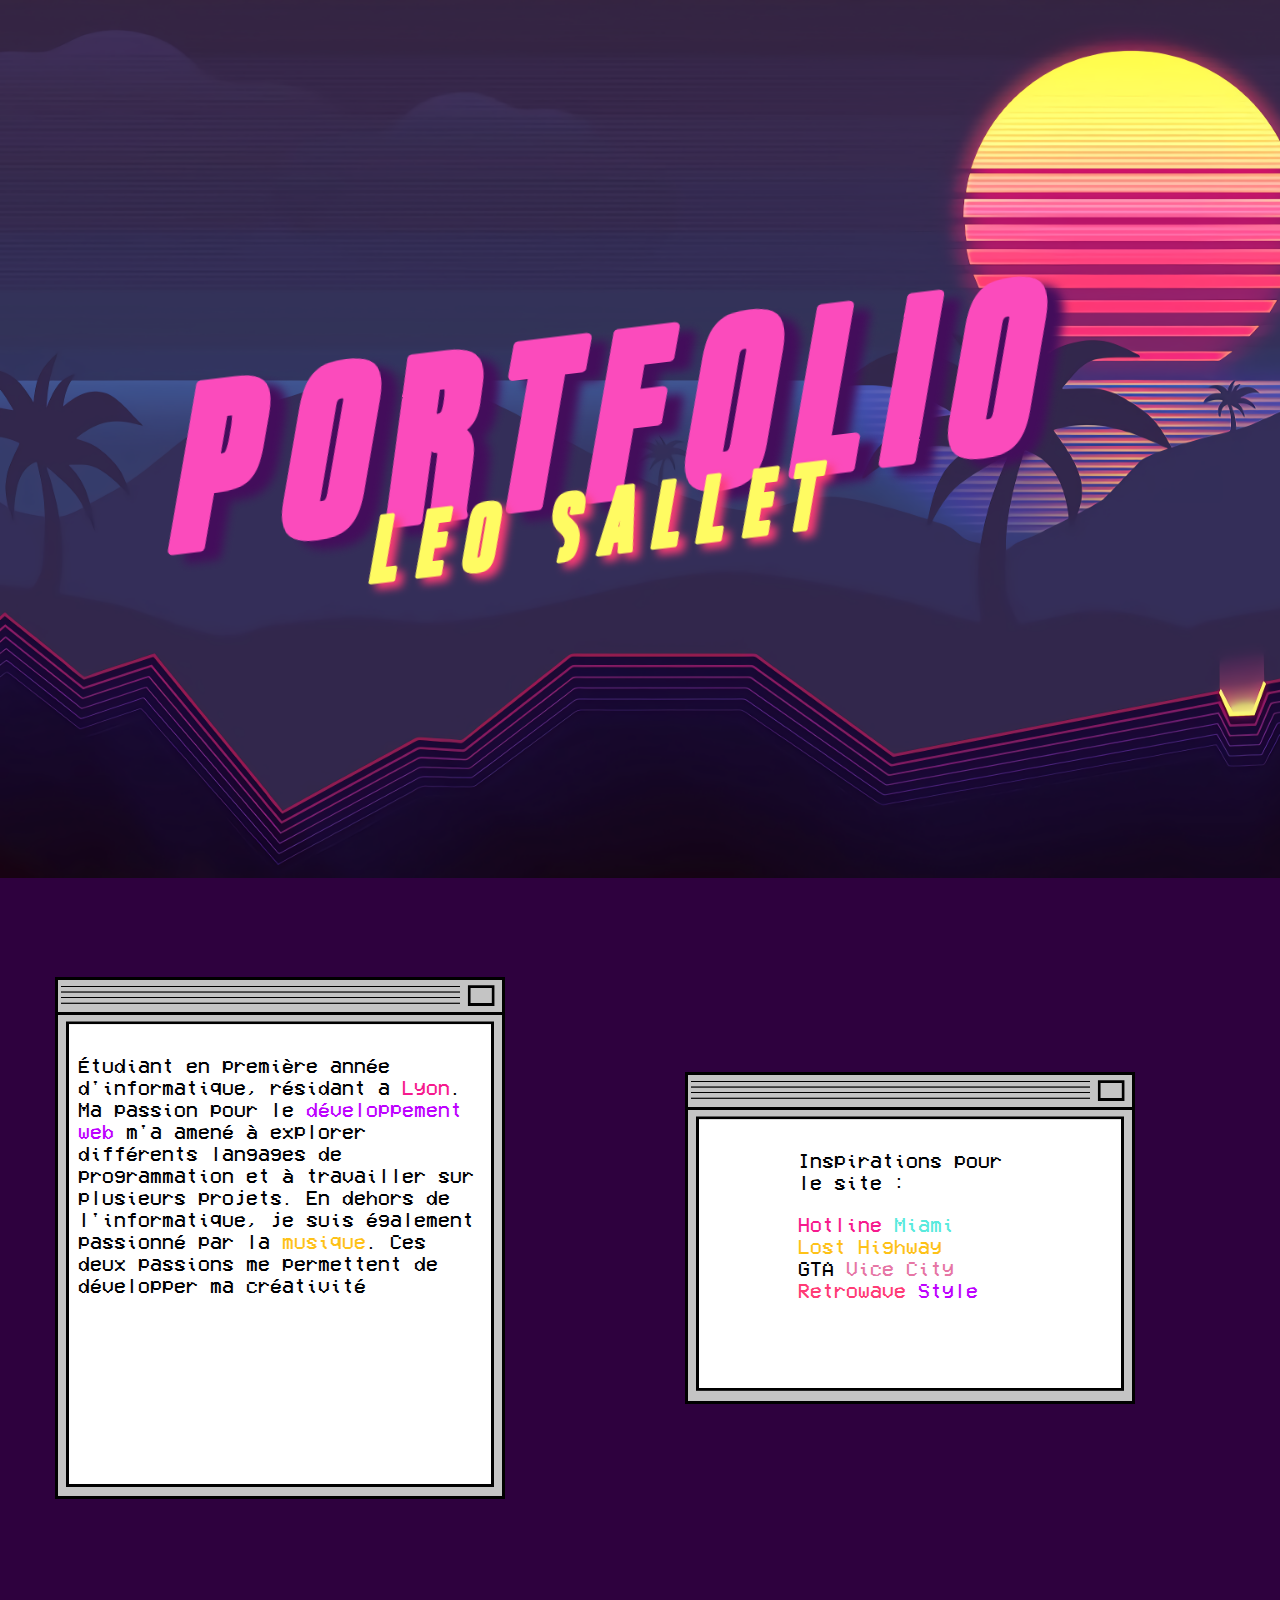
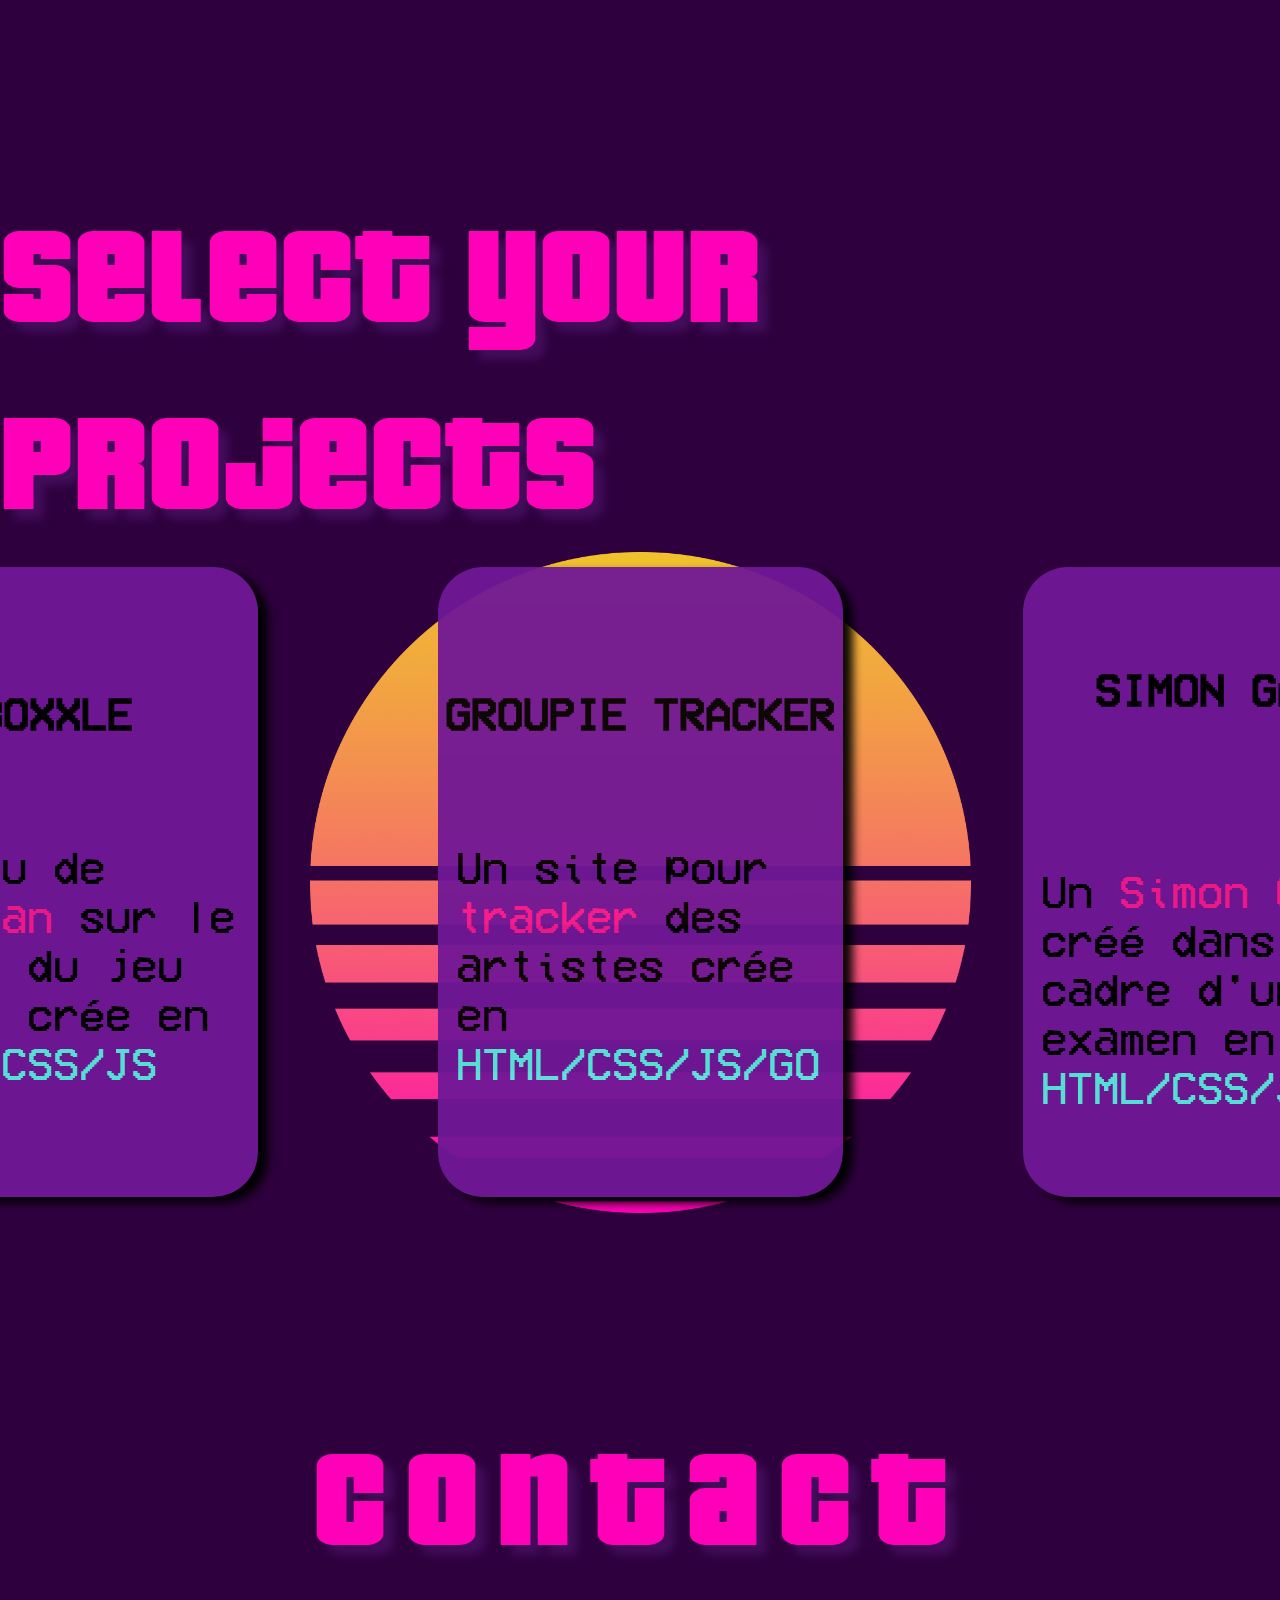
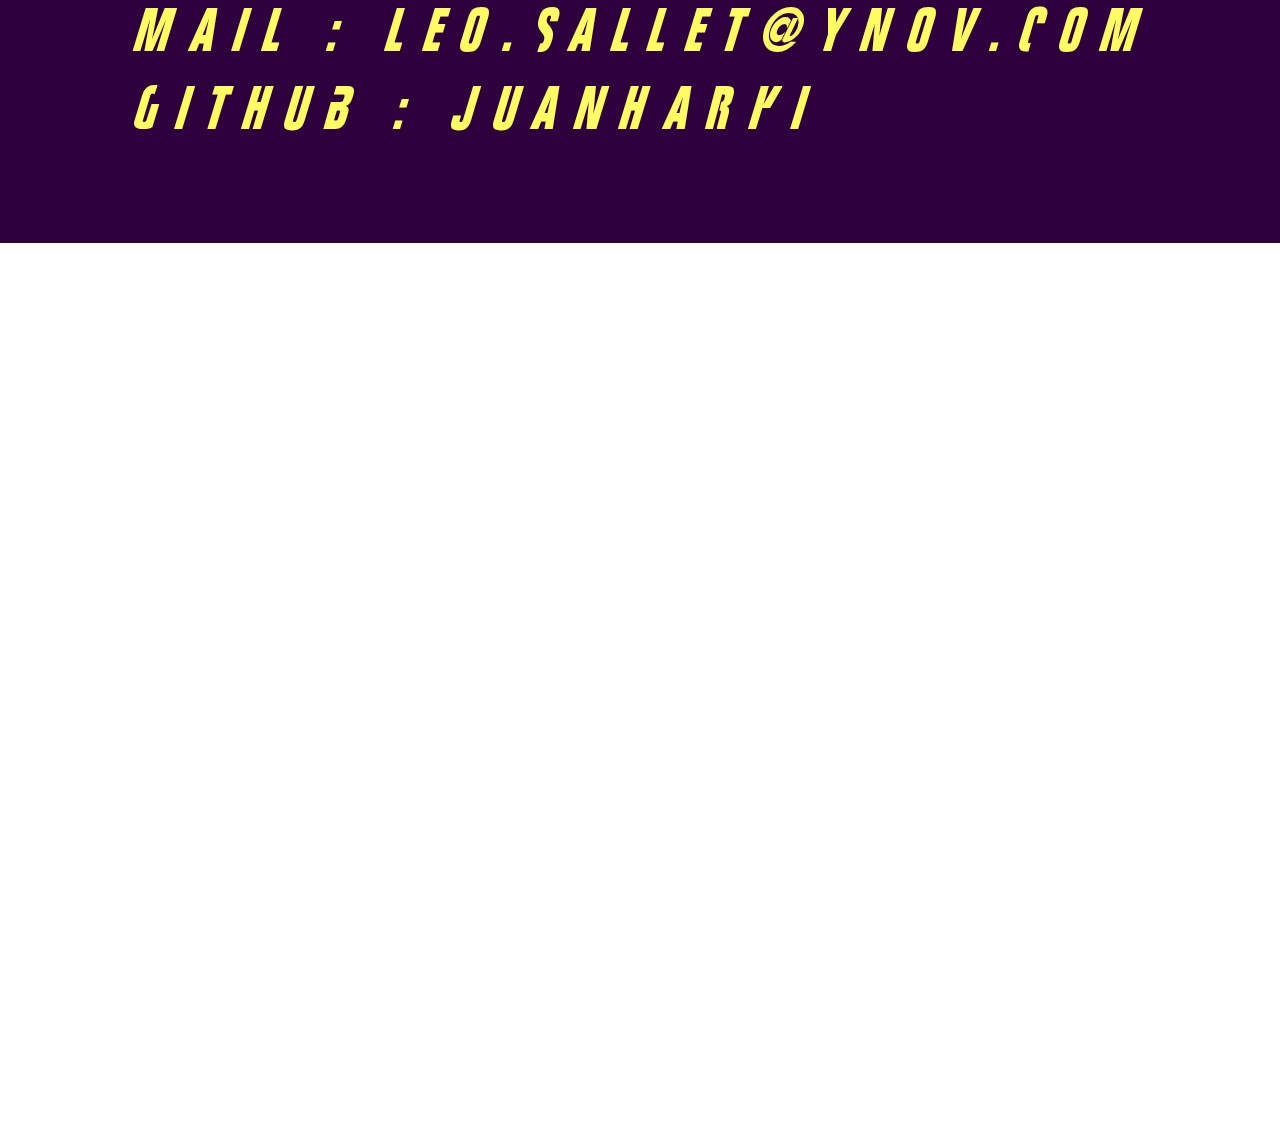
<file: index.html>
<!doctype html> <!-- http://127.0.0.1:5500/index.html-->

<head>
    <link rel="stylesheet" href="Portfolio.css">

</head>

<body>

    <div class="page">

        <div class="cover">


            <h2> leo Sallet </h2>


            <h1> Portfolio </h1>

        </div>


        <!-- <div class="mirror">
            <div class="imgjsp">

            </div>
            <div class="titre">


            </div>

            <div class="imgjsp2">

            </div>

        </div> -->

        <div class="presentation">

            <!-- <div class="imgjsp2">

            </div> -->




            <div class="presright">
                <div class="postbackground">
                    <div class="teext">
                        <p class="text2"> Étudiant en première
                            année d'informatique, résidant a <span class="hotline">Lyon</span>.
                            Ma passion pour le <span class="ST">développement web</span> m'a amené à explorer différents
                            langages de programmation
                            et à travailler sur plusieurs projets. En dehors de l'informatique, je suis également
                            passionné
                            par la <span class="LH">musique</span>. Ces deux passions me permettent de développer ma
                            créativité</p>
                    </div>
                </div>
                <div class="postbackground2">
                    <div class="teext2">
                        <p class="text3">
                            Inspirations pour le site :
                        </p>
                        <p class="text3"> <span class="hotline">Hotline</span><span class="miami"> Miami</span>
                            <br><span class="LH">Lost
                                Highway </span><br> GTA
                            <span class="VC">Vice City </span> <br> <span class="RT">Retrowave </span><span
                                class="ST">Style
                            </span>

                        </p>


                    </div>
                </div>

            </div>


            <!-- <div class="imgjsp2">

            </div> -->

        </div>


        <div class="Projets">
            <h3 class="projets"> Select Your Projects </h3>


            <div class="sun">

                <a href="https://github.com/JuanHarki/boxxle" target="_blank">
                    <div class="projeets1">
                        <h4 class="BOXXLE">BOXXLE</h4>
                        <p class="textprojets1"> Un jeu de <span class="hotline">Sokoban</span> sur le thème du jeu
                            Zelda crée en <span class="miami">HTML/CSS/JS</span>
                        </p>
                    </div>
                </a>
                <a href="https://github.com/Lyon-Ynov-Campus/groupie-tracker-wewe" target="_blank">
                    <div class="projeets2">
                        <h4 class="GP">GROUPIE TRACKER</h4>
                        <p class="textprojets2"> Un site pour <span class="hotline">tracker</span> des artistes crée
                            en <span class="miami">HTML/CSS/JS/GO</span> </p>

                    </div>
                </a>
                <a href="https://github.com/JuanHarki/Simons_Game" target="_blank">
                    <div class="projeets3">
                        <h4 class="HGW">SIMON GAME</h4>
                        <p class="textprojets3"> <br>Un <span class="hotline">Simon Games</span> créé dans le cadre d'un
                            examen en <span class="miami">HTML/CSS/JS</span> </p>
                    </div>
                </a>

            </div>


        </div>
        <div class="Contacte">


            <h3 class="contacte"> Contact </h3>


            <h3 class="mails"> Mail : leo.sallet@ynov.com <br> Github :<a class="github"
                    href="https://github.com/JuanHarki" target="blank">
                    JuanHarki</a> </h3>

        </div>

        <div class="Contacte2">



        </div>


    </div>


</body>
</file>
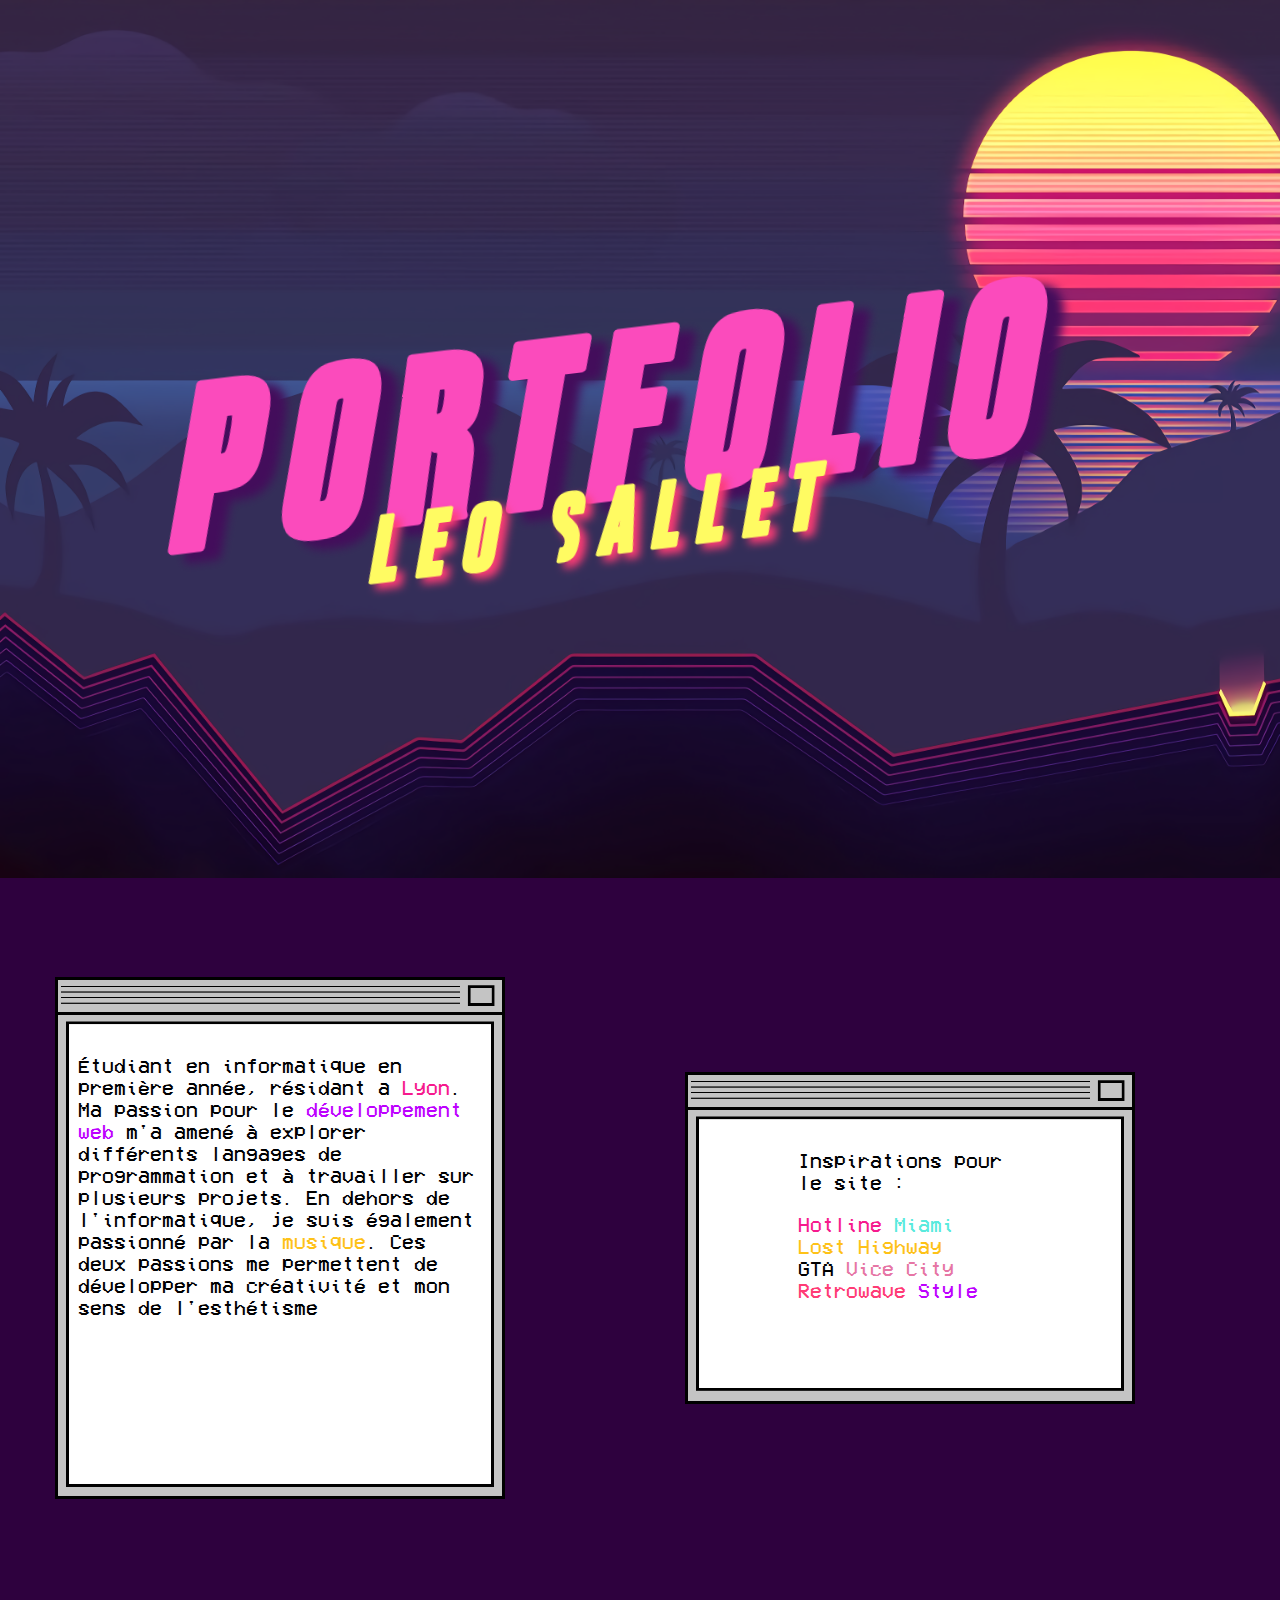
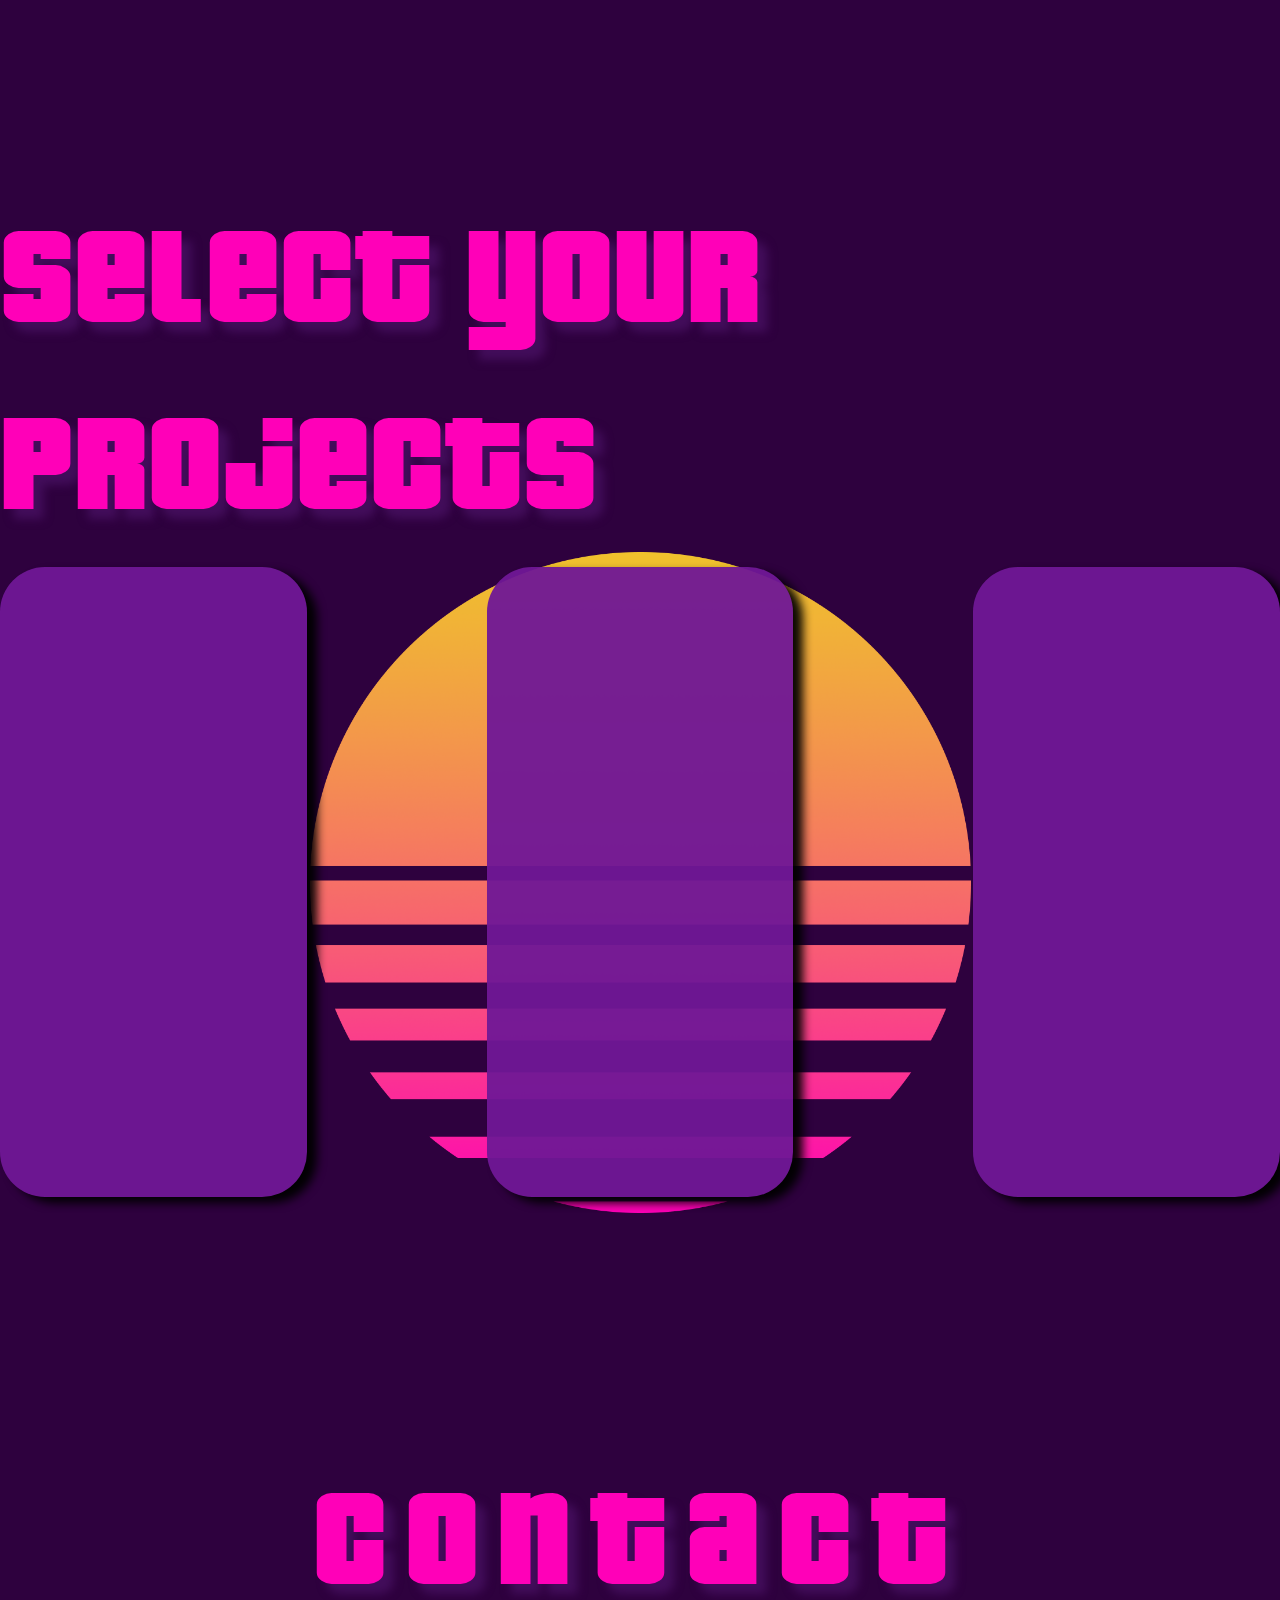
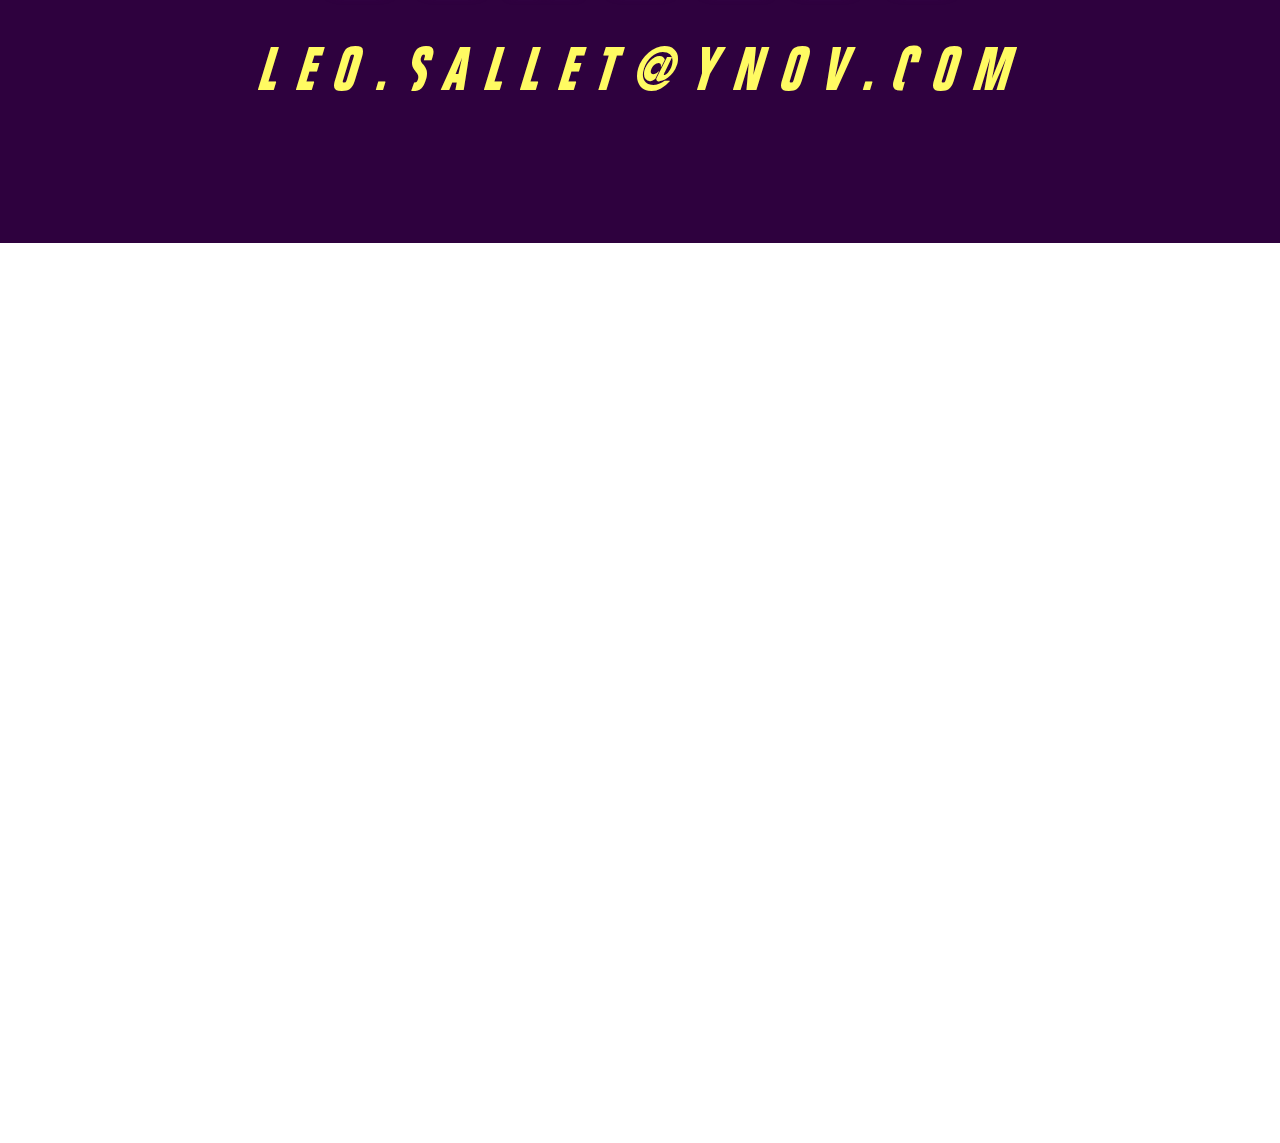
<file: Portfolio.html>
<!doctype html> <!-- http://127.0.0.1:5500/index.html-->

<head>
    <link rel="stylesheet" href="Portfolio.css">

</head>

<body>

    <div class="page">

        <div class="cover">


            <h2> leo Sallet </h2>


            <h1> Portfolio </h1>

        </div>


        <!-- <div class="mirror">
            <div class="imgjsp">

            </div>
            <div class="titre">


            </div>

            <div class="imgjsp2">

            </div>

        </div> -->

        <div class="presentation">

            <!-- <div class="imgjsp2">

            </div> -->




            <div class="presright">
                <div class="postbackground">
                    <div class="teext">
                        <p class="text2"> Étudiant en informatique en première
                            année, résidant a <span class="hotline">Lyon</span>.
                            Ma passion pour le <span class="ST">développement web</span> m'a amené à explorer différents
                            langages de programmation
                            et à travailler sur plusieurs projets. En dehors de l'informatique, je suis également
                            passionné
                            par la <span class="LH">musique</span>. Ces deux passions me permettent de développer ma
                            créativité et mon sens de
                            l'esthétisme</p>
                    </div>
                </div>
                <div class="postbackground2">
                    <div class="teext2">
                        <p class="text3">
                            Inspirations pour le site :
                        </p>
                        <p class="text3"> <span class="hotline">Hotline</span><span class="miami"> Miami</span>
                            <br><span class="LH">Lost
                                Highway </span><br> GTA
                            <span class="VC">Vice City </span> <br> <span class="RT">Retrowave </span><span
                                class="ST">Style
                            </span>

                        </p>


                    </div>
                </div>

            </div>


            <!-- <div class="imgjsp2">

            </div> -->

        </div>


        <div class="Projets">
            <h3 class="projets"> Select Your Projects </h3>


            <div class="sun">

                <div class="projeets1"></div>
                <div class="projeets2"></div>
                <div class="projeets3"></div>

            </div>


        </div>
        <div class="Contacte">

            <a href="#">
                <h3 class="contacte"> Contact </h3>
            </a>

            <h3 class="mails"> leo.sallet@ynov.com</h3>

        </div>

        <div class="Contacte2">



        </div>


    </div>


</body>
</file>
<file: Portfolio.css>
@font-face {
    font-family: "Lazer";
    src: url("FIGHTT3_.ttf");
}

@font-face {
    font-family: "text";
    src: url("text.ttf");
}

@font-face {
    font-family: "LH";
    src: url("Lost\ Highway.ttf");
}

@font-face {
    font-family: "Streamster";
    src: url("Streamster.ttf");
}

@font-face {
    font-family: "discoduck";
    src: url("discoduck.ttf");
}

@font-face {
    font-family: "fors";
    src: url("FORTSSH_.TTF");
}



@font-face {
    font-family: "pricedown";
    src: url("Pricedown.ttf");
}

@font-face {
    font-family: "rage";
    src: url("rage.ttf");
}




.page {
    display: flex;
    flex-direction: column;
    justify-content: center;
    gap: 0px;
}



body {
    background-image: url("1150799.png");
    background-attachment: fixed;
    background-position: center;
    background-repeat: none;
    background-size: cover;
    margin: 0;
}


h1 {
    color: #FB4BBC;
    text-shadow: 15px 10px 10px #430d5b;
    font-family: 'lazer';
    font-size: 25vh;
    margin-top: 15vh;
    transform: rotate(-7deg);
    margin-right: 10vh;
    margin-bottom: 0;
    position: fixed;
    z-index: 1;
    letter-spacing: 2.5vh;
    -webkit-user-select: none;
    /* Safari */
    -ms-user-select: none;
    /* IE 10 and IE 11 */
    user-select: none;
    /* Standard syntax */
}


h2 {
    color: #fffb62;
    position: fixed;
    text-shadow: 6px 6px 8px #fd3c75;
    font-family: 'Lazer';
    font-size: 10vh;
    margin: 0;
    transform: rotate(-7deg);
    margin-right: 10vh;
    z-index: 2;
    margin-top: 40vh;
    letter-spacing: 2vh;
    -webkit-user-select: none;
    /* Safari */
    -ms-user-select: none;
    /* IE 10 and IE 11 */
    user-select: none;
    /* Standard syntax */

}







.profil {
    color: #0ee1f0;
    margin-top: 25vh;
    font-family: 'Streamster', sans-serif;
    font-size: 60px;
    letter-spacing: 1vh;
    margin-left: 5vh;
    font-weight: 10vh;

}

.projeets1 {
    background-color: #701896;
    width: 45vh;
    height: 70vh;
    border-radius: 5vh;
    opacity: 95%;
    box-shadow: #000000 10px 6px 10px;
    display: flex;
    align-items: center;
    justify-content: center;
    flex-direction: column;
    color: #000000;





}

h4 {

    font-family: 'text', sans-serif;
    font-weight: 50%;
    font-size: 5vh;

}




.textprojets1 {
    font-family: 'text';
    font-size: 5vh;
    font-weight: 200;
    margin-left: 2vh;

}

.textprojets2 {
    font-family: 'text';
    font-size: 5vh;
    font-weight: 200;
    margin-left: 2vh;
}

.textprojets3 {
    font-family: 'text';
    font-size: 5vh;
    font-weight: 200;
    margin-left: 2vh;
}





.projeets2 {
    background-color: #701896;
    width: 45vh;
    opacity: 95%;
    height: 70vh;
    border-radius: 5vh;
    box-shadow: #000000 10px 6px 10px;
    display: flex;
    align-items: center;
    justify-content: center;
    flex-direction: column;
    color: #000000;


}

.projeets3 {
    background-color: #701896;
    opacity: 95%;
    width: 45vh;
    height: 70vh;
    border-radius: 5vh;
    box-shadow: #000000 10px 6px 10px;
    display: flex;
    align-items: center;
    justify-content: center;
    flex-direction: column;
    color: #000000;


}

.projeets2:hover {
    box-shadow: #000000 6px 2px 5px;
}

.projeets3:hover {
    box-shadow: #000000 6px 2px 5px;
}

.projeets1:hover {
    box-shadow: #000000 6px 2px 5px;
}

.projets {
    color: #ff00b8;
    text-shadow: 10px 10px 10px #430d5b;
    font-family: 'pricedown', sans-serif;
    font-size: 20vh;
    letter-spacing: 2;
    font-weight: 100;
    margin-bottom: 0;
    background-color: transparent;

    z-index: 2;

}

.github {
    text-decoration: none;
    color: #fffb62;
}

.github:hover {
    text-shadow: 10px 10px 10px #000000;
}

.sun {
    background-image: url(5d79ce0ba637b3fe3eb4165d_Moon.png);
    background-repeat: no-repeat;
    background-position: center;
    background-size: contain;
    width: 100%;
    opacity: 1;
    height: 100vh;
    z-index: 1;
    display: flex;
    justify-content: center;
    align-items: center;
    gap: 20vh;


}



.presentation {
    background-color: #2e013e;
    height: 80vh;
    z-index: 1;
    display: flex;
    align-items: flex-start;
    justify-content: space-between;
    opacity: 1;
    margin-top: 22.5vh;





}

.presright {
    display: flex;
    height: 100%;
    width: 100%;
    justify-content: center;
    gap: 10vh;
}

.postbackground {
    background-image: url(box.png);

    background-size: contain;
    background-repeat: no-repeat;
    background-position: center;
    width: 50vh;
    height: 60vh;

    margin-right: 10vh;
    margin-top: 10vh;
    display: flex;
    align-items: center;
    justify-content: center;




}

.teext {
    width: 90%;
    height: 75%;
}

.teext2 {
    width: 50%;
    height: 40%;
}

.text2 {
    font-family: 'text';
    font-size: 20px;



}

.text {
    font-family: 'text';
    font-size: 10px;
    margin-left: 5vh;


}



.text3 {
    font-family: 'text';
    font-size: 20px;



}

.hotline {
    color: #f61a8d;
}

.miami {
    color: #59eadd
}

.LH {
    color: #fec218;
}

.VC {
    color: #e676a5;
}

.ST {
    color: #bd00ff;
}

.RT {
    color: #ff3c75;
}

.postbackground2 {
    background-image: url(box2.png);

    background-size: contain;
    background-repeat: no-repeat;
    background-position: center;
    width: 50vh;
    height: 60vh;
    display: flex;
    margin-right: 10vh;
    margin-top: 10vh;
    display: flex;
    align-items: center;
    justify-content: center;

}





.Projets {
    background-color: #2e013e;
    height: 135vh;
    z-index: 1;
    display: flex;
    justify-content: flex-start;

    align-items: center;
    opacity: 1;
    flex-direction: column;
    /* border-top: #fffb62 solid 3px; */



}



.cover {

    height: 75vh;
    display: flex;
    align-items: center;
    width: 100%;
    justify-content: center;
    flex-direction: column;
    z-index: 1;
}

.cover2 {
    height: 100vh;
    display: flex;
    align-items: center;
    width: 100%;
    justify-content: center;
    flex-direction: column;
    z-index: 1;
}













.Contacte {
    background-color: #2e013e;
    height: 70vh;
    z-index: 1;
    display: flex;
    align-items: center;
    justify-content: center;
    flex-direction: column;
    opacity: 1;

}

.contacte {
    color: #ff00b8;
    text-shadow: 10px 10px 10px #430d5b;

    font-family: 'pricedown', sans-serif;
    font-size: 20vh;
    letter-spacing: 2vh;
    font-weight: 100;
    margin-bottom: 0;
    background-color: transparent;
    margin-top: 10vh;
    z-index: 2;

}

.Contacte2 {
    background: transparent;
    background-size: contain;
    background-attachment: fixed;
    background-repeat: no-repeat;
    height: 100vh;
    z-index: 1;
    display: flex;
    align-items: flex-start;
    flex-direction: column;
    align-items: center;
    opacity: 1;

}



.rs {
    display: flex;
    width: 70vh;
    height: 20vh;
}



.mails {
    color: #fffb62;
    margin: 0;

    font-family: 'lazer', sans-serif;
    font-size: 60px;
    letter-spacing: 2vh;
    font-weight: 500;
    margin-bottom: 0;
    background-color: transparent;

    z-index: 2;
}



a {
    text-decoration: none;
}
</file>
